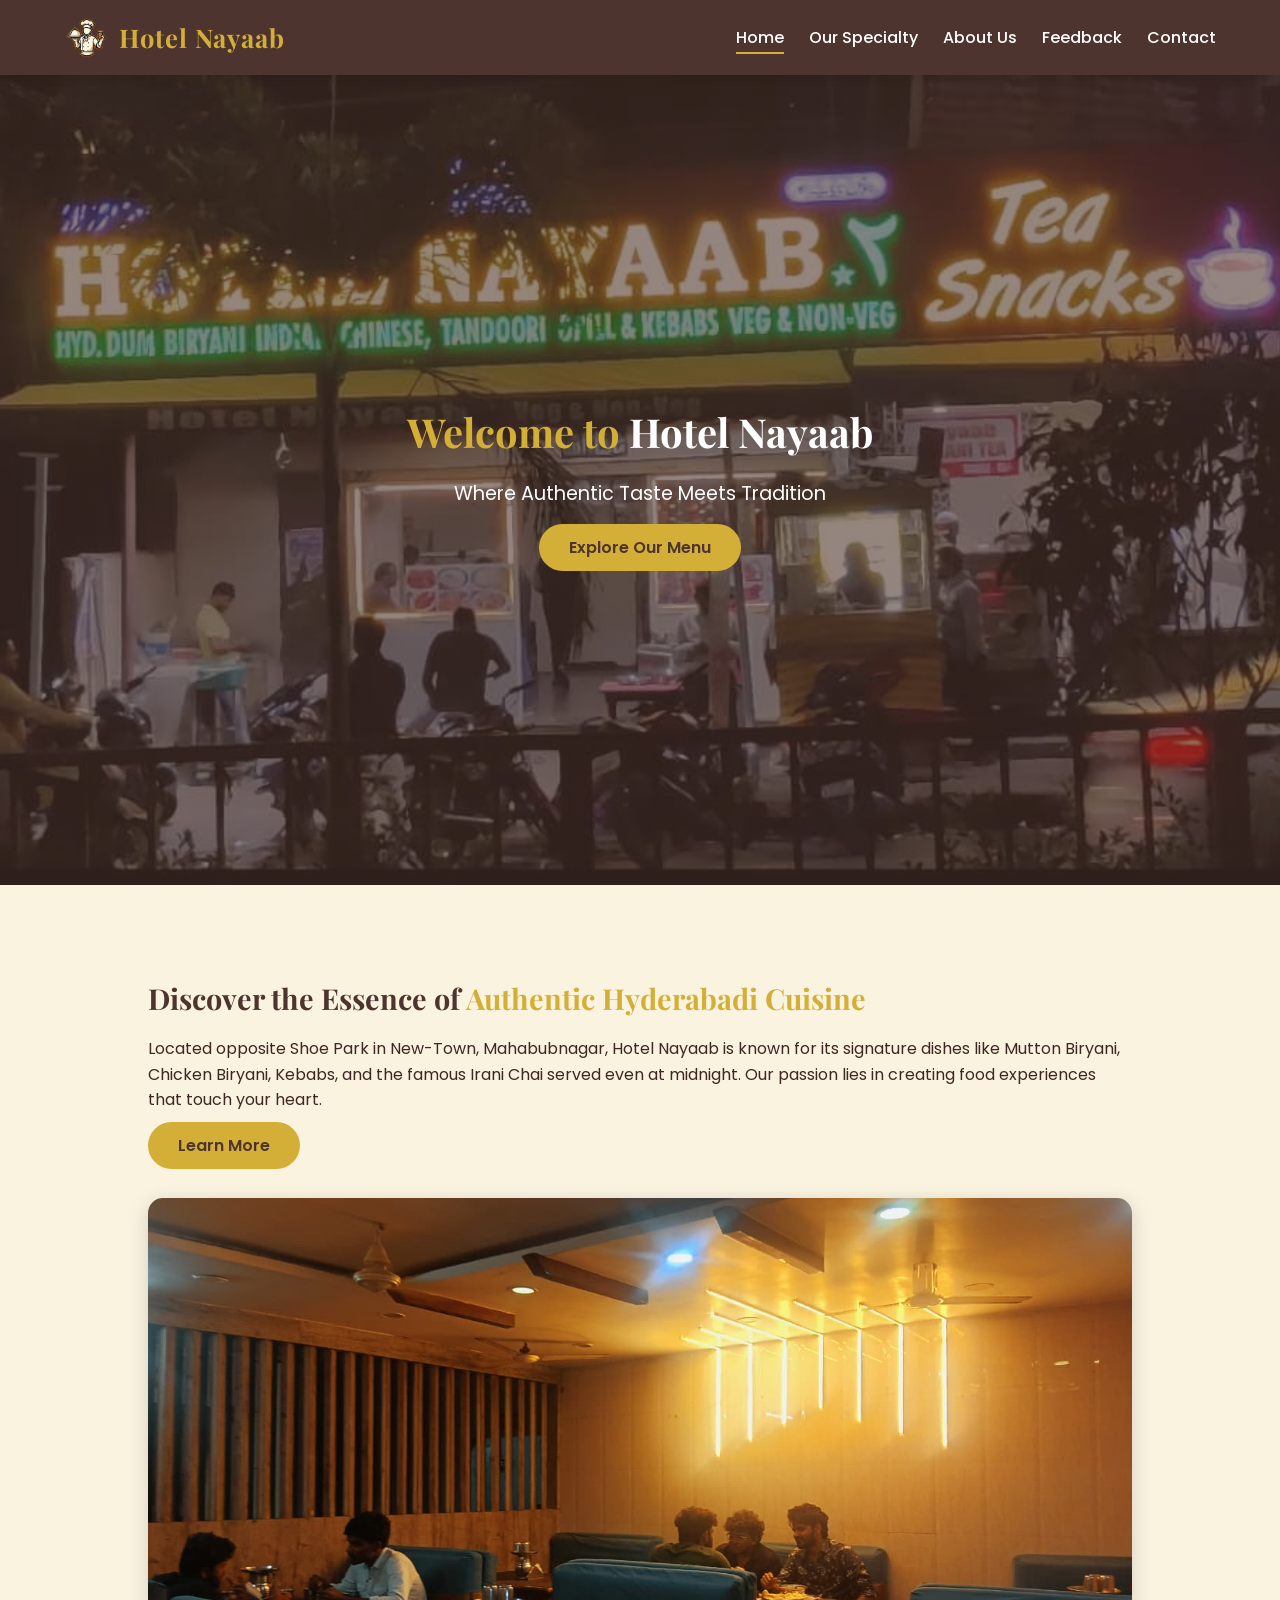
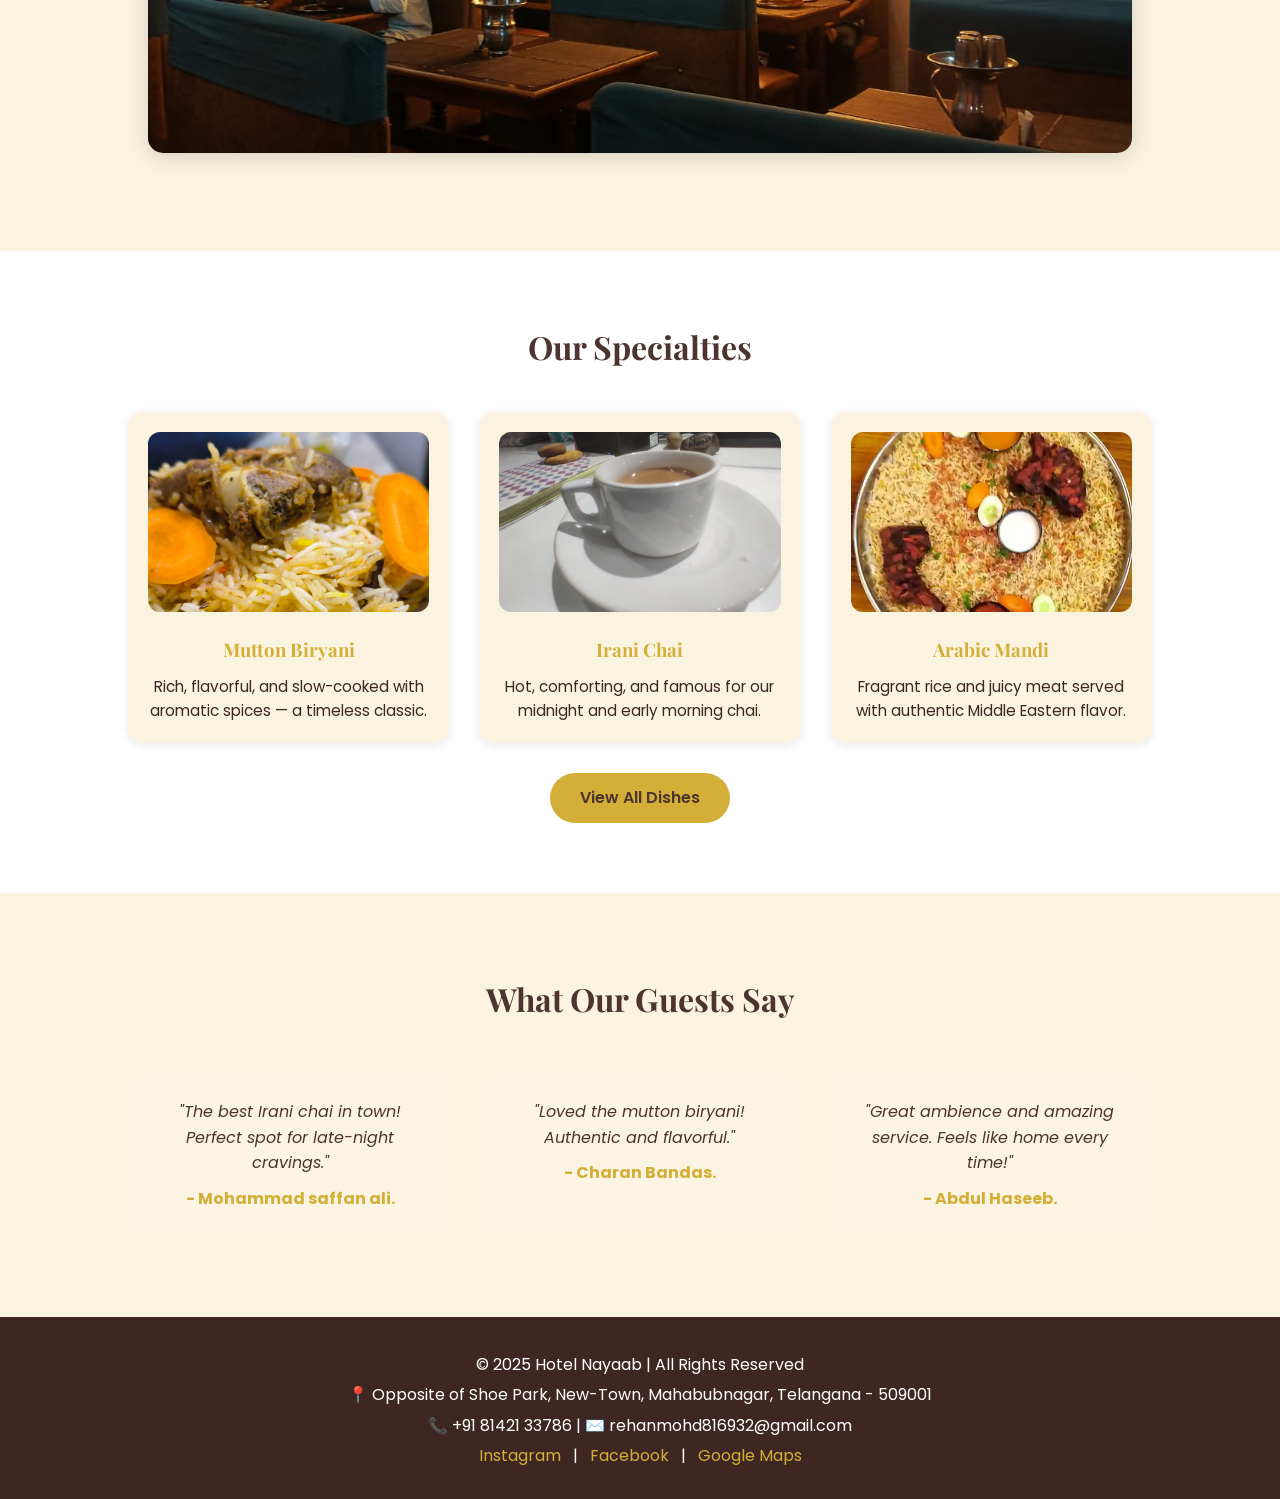
<file: index.html>
<!DOCTYPE html>
<html lang="en">
<head>
    <meta charset="UTF-8">
    <meta name="viewport" content="width=device-width, initial-scale=1.0">
    <title>Hotel Nayaab | Authentic Taste of Hyderabad</title>
    <link rel="stylesheet" href="css/style.css">
    <link rel="icon" href="images/logo.png" type="image/png">
    <link href="https://fonts.googleapis.com/css2?family=Playfair+Display:wght@500;700&family=Poppins:wght@300;400;500&display=swap" rel="stylesheet">
</head>
<body>

    <!-- ===== HEADER ===== -->
    <header>
        <div class="container">
            <div class="logo">
                <img src="images/logo.png" alt="Hotel Nayaab Logo">
                <h1>Hotel Nayaab</h1>
            </div>
            <div class="menu-toggle" onclick="toggleMenu()">
                <div class="bar"></div>
                <div class="bar"></div>
                <div class="bar"></div>
            </div>
            <nav id="navbar">
                <ul>
                    <li><a href="index.html" class="active">Home</a></li>
                    <li><a href="services.html">Our Specialty</a></li>
                    <li><a href="about.html">About Us</a></li>
                    <li><a href="feedback.html">Feedback</a></li>
                    <li><a href="contact.html">Contact</a></li>
                </ul>
            </nav>
        </div>
    </header>

    <!-- ===== HERO SECTION ===== -->
    <section class="hero">
        <div class="hero-content">
            <h2>Welcome to <span>Hotel Nayaab</span></h2>
            <p>Where Authentic Taste Meets Tradition</p>
            <a href="services.html" class="btn">Explore Our Menu</a>
        </div>
    </section>

    <!-- ===== ABOUT PREVIEW ===== -->
    <section class="about-preview">
        <div class="container">
            <div class="about-text">
                <h2>Discover the Essence of <span>Authentic Hyderabadi Cuisine</span></h2>
                <p>Located opposite Shoe Park in New-Town, Mahabubnagar, Hotel Nayaab is known for its signature dishes like Mutton Biryani, Chicken Biryani, Kebabs, and the famous Irani Chai served even at midnight. Our passion lies in creating food experiences that touch your heart.</p>
                <a href="about.html" class="btn">Learn More</a>
            </div>
            <div class="about-img">
                <img src="images/interior.jpg" alt="Hotel Interior">
            </div>
        </div>
    </section>

    <!-- ===== FEATURED DISHES ===== -->
    <section class="dishes">
        <h2>Our Specialties</h2>
        <div class="dish-container">
            <div class="dish-card">
                <img src="images/mutton biryani.jpg" alt="Biryani">
                <h3>Mutton Biryani</h3>
                <p>Rich, flavorful, and slow-cooked with aromatic spices — a timeless classic.</p>
            </div>
            <div class="dish-card">
                <img src="images/irani chai.jpg" alt="Irani Chai">
                <h3>Irani Chai</h3>
                <p>Hot, comforting, and famous for our midnight and early morning chai.</p>
            </div>
            <div class="dish-card">
                <img src="images/chicken fried  mandi.png.jpg" alt="Mandi">
                <h3>Arabic Mandi</h3>
                <p>Fragrant rice and juicy meat served with authentic Middle Eastern flavor.</p>
            </div>
        </div>
        <a href="services.html" class="btn center">View All Dishes</a>
    </section>

    <!-- ===== TESTIMONIALS ===== -->
    <section class="testimonials">
        <h2>What Our Guests Say</h2>
        <div class="testimonial-container">
            <div class="testimonial">
                <p>"The best Irani chai in town! Perfect spot for late-night cravings."</p>
                <h4>- Mohammad saffan ali.</h4>
            </div>
            <div class="testimonial">
                <p>"Loved the mutton biryani! Authentic and flavorful."</p>
                <h4>- Charan Bandas.</h4>
            </div>
            <div class="testimonial">
                <p>"Great ambience and amazing service. Feels like home every time!"</p>
                <h4>- Abdul Haseeb.</h4>
            </div>
        </div>
    </section>

    <!-- ===== FOOTER ===== -->
    <footer>
        <div class="footer-container">
            <p>© 2025 Hotel Nayaab | All Rights Reserved</p>
            <p>📍 Opposite of Shoe Park, New-Town, Mahabubnagar, Telangana - 509001</p>
            <p>📞 +91 81421 33786 | ✉️ rehanmohd816932@gmail.com</p>
            <div class="socials">
                <a href="https://www.instagram.com/mohdburan83?igsh=MWZ5MWkzazZkNGhnNg==">Instagram</a> |
                <a href="https://www.facebook.com/share/1A5KGgwHhB/">Facebook</a> |
                <a href="https://www.google.com/maps/place/Hotel+NAYAAB+2/@16.7488884,78.0029923,17z/data=!4m6!3m5!1s0x3bca28a757b6af35:0xce6cf1088ceffc9e!8m2!3d16.7488884!4d78.0029923!16s%2Fg%2F11dyx9vkx_?entry=ttu&g_ep=EgoyMDI1MTAyOS4yIKXMDSoASAFQAw%3D%3D/">Google Maps</a>
            </div>
        </div>
    </footer>

    <script>
        function toggleMenu() {
            var navbar = document.getElementById("navbar");
            navbar.classList.toggle("active");
        }
    </script>
</body>
</html>
</file>
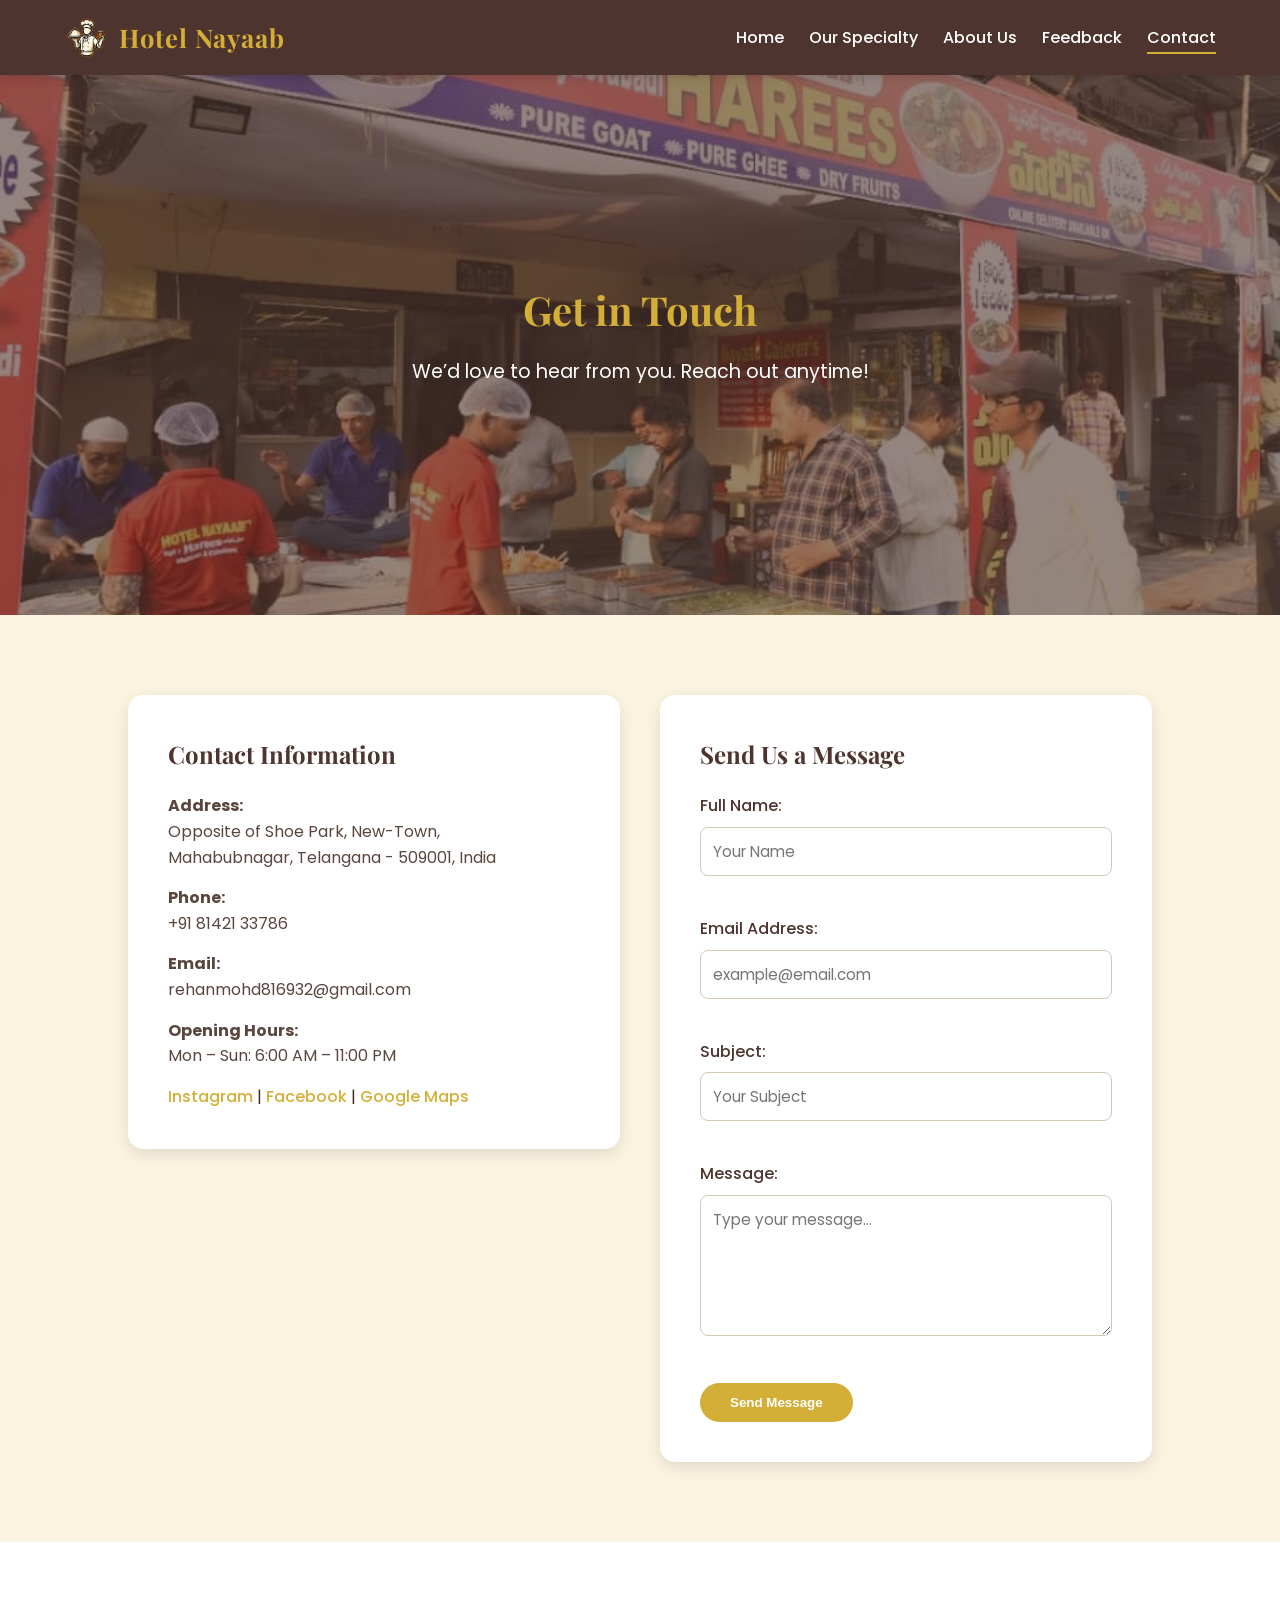
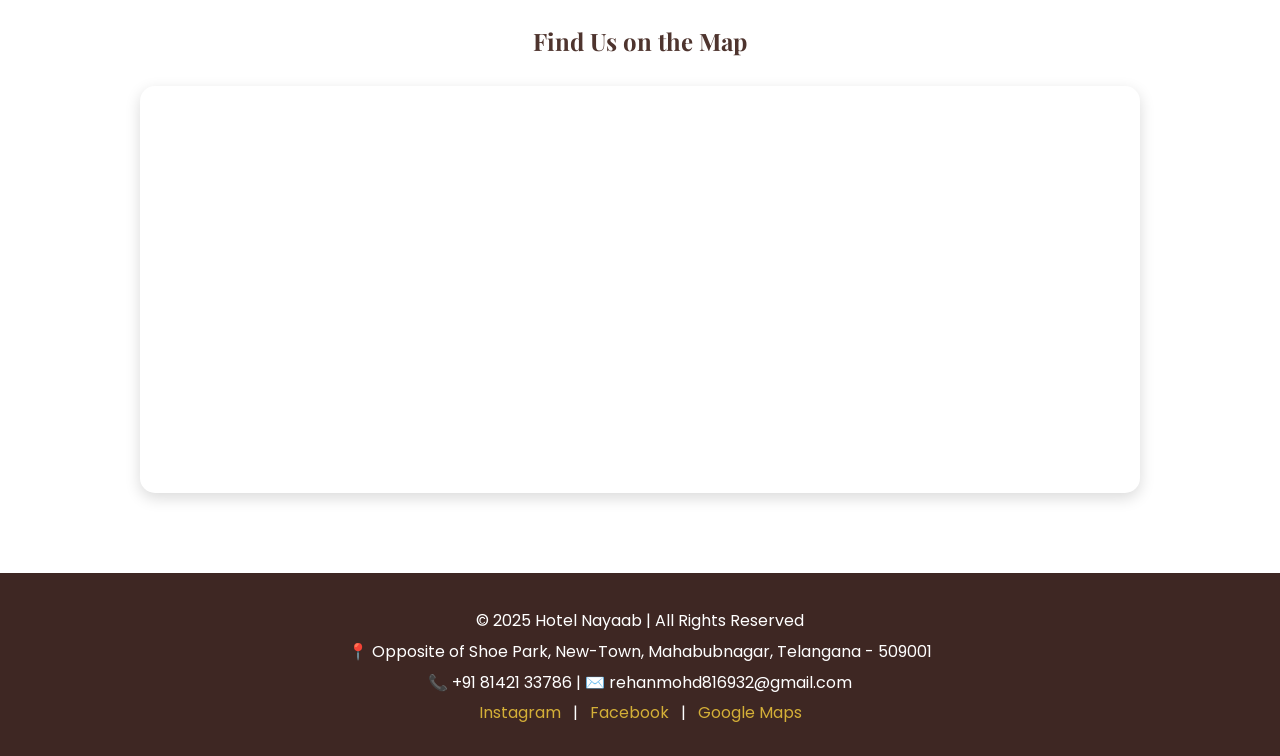
<file: contact.html>
<!DOCTYPE html>
<html lang="en">
<head>
    <meta charset="UTF-8">
    <meta name="viewport" content="width=device-width, initial-scale=1.0">
    <title>Contact Us | Hotel Nayaab</title>
    <link rel="stylesheet" href="css/style.css">
    <link rel="icon" href="images/logo.png" type="image/png">
    <link href="https://fonts.googleapis.com/css2?family=Playfair+Display:wght@500;700&family=Poppins:wght@300;400;500&display=swap" rel="stylesheet">
</head>
<body>

    <!-- ===== HEADER ===== -->
    <header>
        <div class="container">
            <div class="logo">
                <img src="images/logo.png" alt="Hotel Nayaab Logo">
                <h1>Hotel Nayaab</h1>
            </div>
            <div class="menu-toggle" onclick="toggleMenu()">
                <div class="bar"></div>
                <div class="bar"></div>
                <div class="bar"></div>
            </div>
            <nav id="navbar">
                <ul>
                    <li><a href="index.html">Home</a></li>
                    <li><a href="services.html">Our Specialty</a></li>
                    <li><a href="about.html">About Us</a></li>
                    <li><a href="feedback.html">Feedback</a></li>
                    <li><a href="contact.html" class="active">Contact</a></li>
                </ul>
            </nav>
        </div>
    </header>

    <!-- ===== HERO SECTION ===== -->
    <section class="hero contact-hero">
        <div class="hero-content">
            <h2>Get in Touch</h2>
            <p>We’d love to hear from you. Reach out anytime!</p>
        </div>
    </section>

    <!-- ===== CONTACT DETAILS ===== -->
    <section class="contact-details">
        <div class="contact-container">
            <div class="contact-info">
                <h2>Contact Information</h2>
                <p><strong>Address:</strong><br>
                    Opposite of Shoe Park, New-Town,<br>
                    Mahabubnagar, Telangana - 509001, India</p>

                <p><strong>Phone:</strong><br>
                    +91 81421 33786</p>

                <p><strong>Email:</strong><br>
                    rehanmohd816932@gmail.com</p>

                <p><strong>Opening Hours:</strong><br>
                    Mon – Sun: 6:00 AM – 11:00 PM</p>

                <div class="socials">
                    <a href="https://www.instagram.com/mohdburan83?igsh=MWZ5MWkzazZkNGhnNg==">Instagram</a> |
                <a href="https://www.facebook.com/share/1A5KGgwHhB/">Facebook</a> |
                <a href="https://www.google.com/maps/place/Hotel+NAYAAB+2/@16.7488884,78.0029923,17z/data=!4m6!3m5!1s0x3bca28a757b6af35:0xce6cf1088ceffc9e!8m2!3d16.7488884!4d78.0029923!16s%2Fg%2F11dyx9vkx_?entry=ttu&g_ep=EgoyMDI1MTAyOS4yIKXMDSoASAFQAw%3D%3D/">Google Maps</a>
                </div>
            </div>

            <div class="contact-form">
                <h2>Send Us a Message</h2>
                <form action="https://api.web3forms.com/submit" method="POST">
                    <!-- Web3Forms Access Key -->
                    <input type="hidden" name="access_key" value="39cbe137-1be9-4cb9-9f73-52d37f4a91cb">
                    
                    <div class="form-group">
                        <label for="fullname">Full Name:</label>
                        <input type="text" id="fullname" name="fullname" placeholder="Your Name" required>
                    </div>

                    <div class="form-group">
                        <label for="email">Email Address:</label>
                        <input type="email" id="email" name="email" placeholder="example@email.com" required>
                    </div>

                    <div class="form-group">
                        <label for="subject">Subject:</label>
                        <input type="text" id="subject" name="subject" placeholder="Your Subject" required>
                    </div>

                    <div class="form-group">
                        <label for="message">Message:</label>
                        <textarea id="message" name="message" rows="5" placeholder="Type your message..." required></textarea>
                    </div>

                    <button type="submit" class="btn">Send Message</button>
                </form>
            </div>
        </div>
    </section>

    <!-- ===== MAP SECTION ===== -->
    <section class="map-section">
        <h2>Find Us on the Map</h2>
        <div class="map-container">
            <iframe 
                src="https://www.google.com/maps?q=Hotel%20Nayaab,%20Mahabubnagar,%20Telangana&output=embed"
                allowfullscreen=""
                loading="lazy">
            </iframe>
        </div>
    </section>

    <!-- ===== FOOTER ===== -->
    <footer>
        <div class="footer-container">
            <p>© 2025 Hotel Nayaab | All Rights Reserved</p>
            <p>📍 Opposite of Shoe Park, New-Town, Mahabubnagar, Telangana - 509001</p>
            <p>📞 +91 81421 33786 | ✉️ rehanmohd816932@gmail.com</p>
            <div class="socials">
                <a href="https://www.instagram.com/mohdburan83?igsh=MWZ5MWkzazZkNGhnNg==">Instagram</a> |
                <a href="https://www.facebook.com/share/1A5KGgwHhB/">Facebook</a> |
                <a href="https://www.google.com/maps/place/Hotel+NAYAAB+2/@16.7488884,78.0029923,17z/data=!4m6!3m5!1s0x3bca28a757b6af35:0xce6cf1088ceffc9e!8m2!3d16.7488884!4d78.0029923!16s%2Fg%2F11dyx9vkx_?entry=ttu&g_ep=EgoyMDI1MTAyOS4yIKXMDSoASAFQAw%3D%3D/">Google Maps</a>
            </div>
        </div>
    </footer>

    <script>
        function toggleMenu() {
            var navbar = document.getElementById("navbar");
            navbar.classList.toggle("active");
        }
    </script>
</body>
</html>
</file>
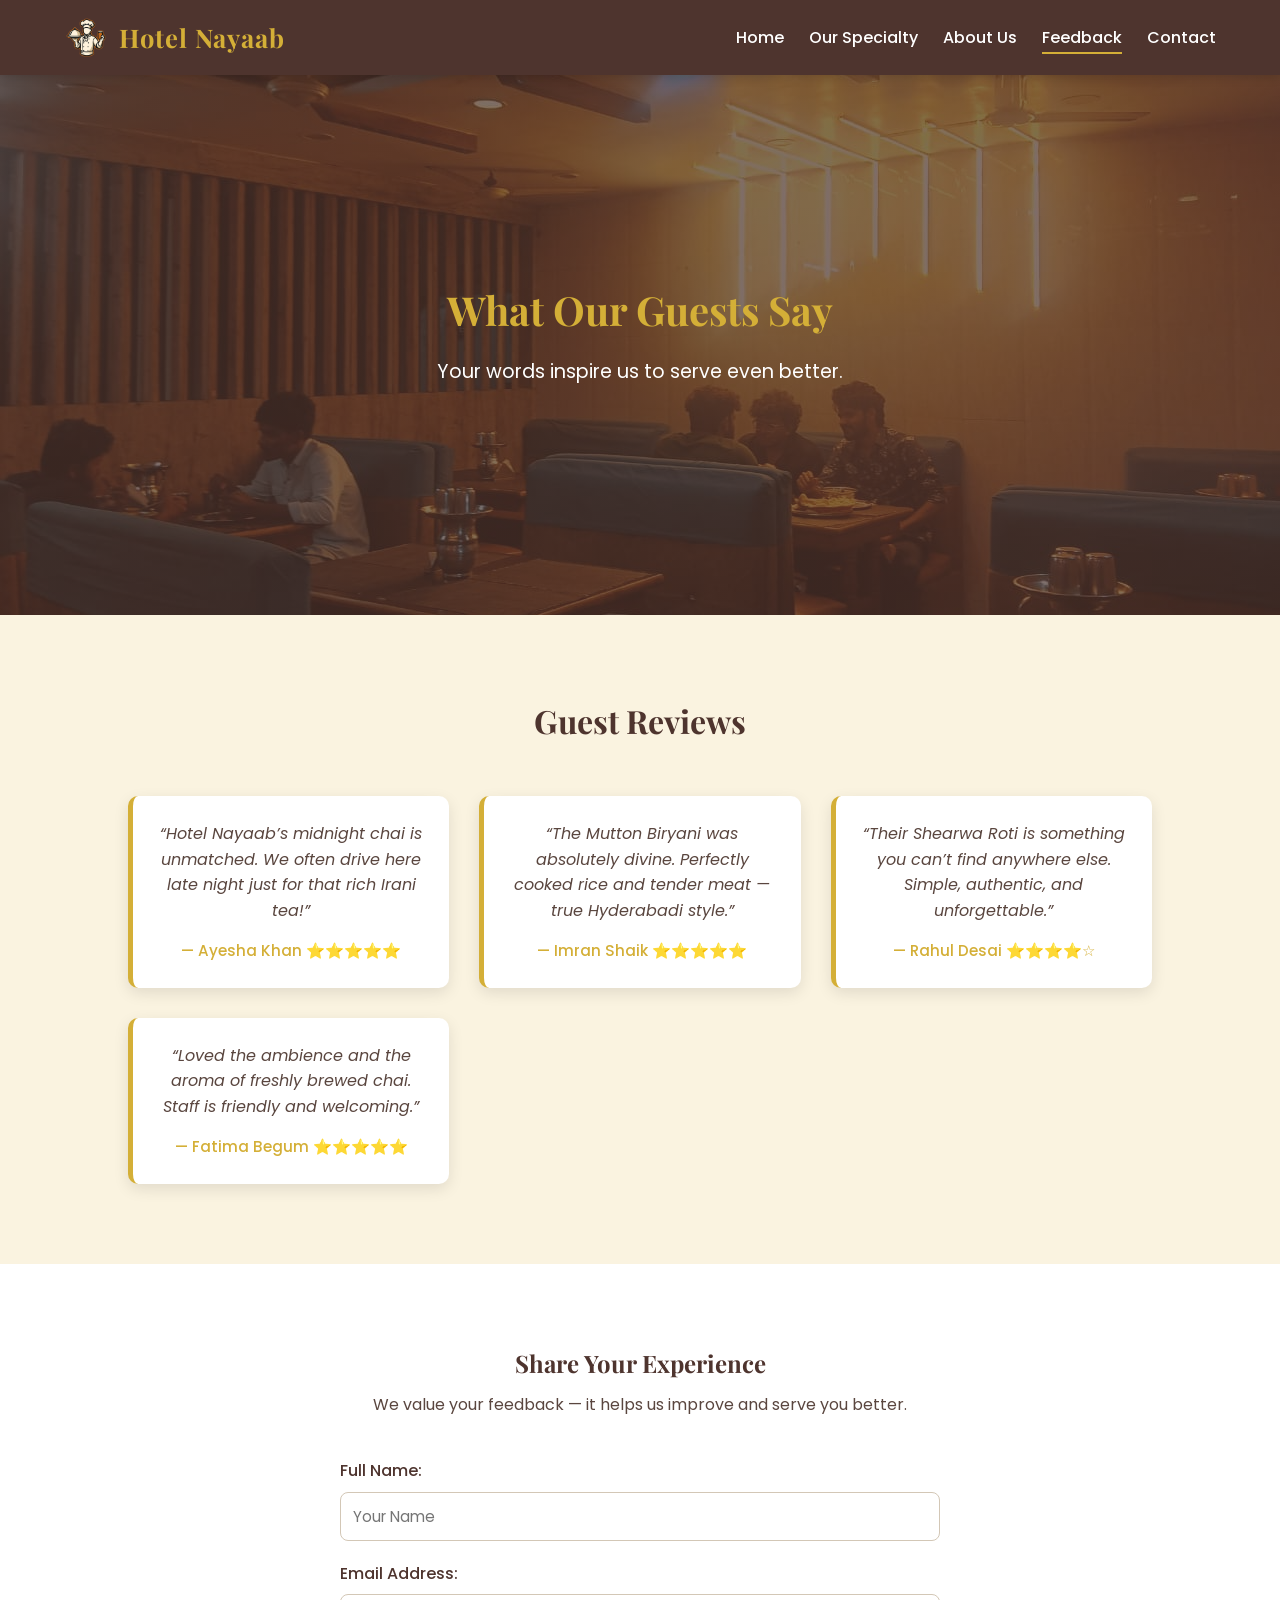
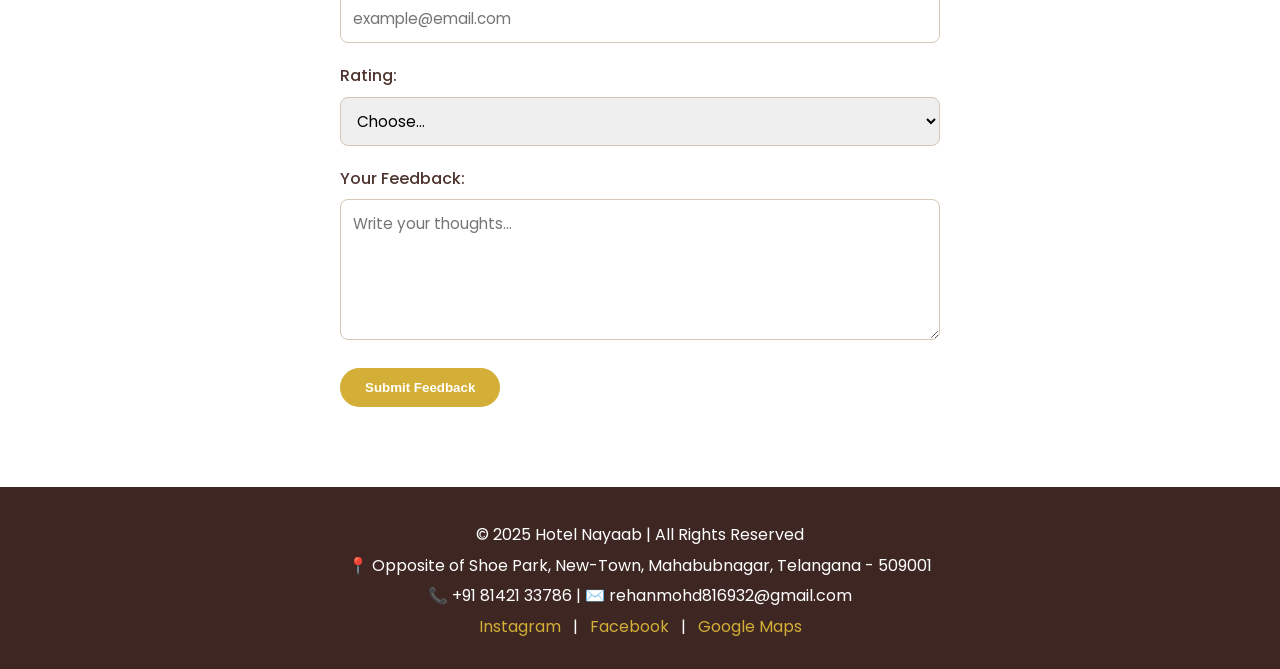
<file: feedback.html>
<!DOCTYPE html>
<html lang="en">
<head>
    <meta charset="UTF-8">
    <meta name="viewport" content="width=device-width, initial-scale=1.0">
    <title>Guest Feedback | Hotel Nayaab</title>
    <link rel="stylesheet" href="css/style.css">
    <link rel="icon" href="images/logo.png" type="image/png">
    <link href="https://fonts.googleapis.com/css2?family=Playfair+Display:wght@500;700&family=Poppins:wght@300;400;500&display=swap" rel="stylesheet">
</head>
<body>

    <!-- ===== HEADER ===== -->
    <header>
        <div class="container">
            <div class="logo">
                <img src="images/logo.png" alt="Hotel Nayaab Logo">
                <h1>Hotel Nayaab</h1>
            </div>
            <div class="menu-toggle" onclick="toggleMenu()">
                <div class="bar"></div>
                <div class="bar"></div>
                <div class="bar"></div>
            </div>
            <nav id="navbar">
                <ul>
                    <li><a href="index.html">Home</a></li>
                    <li><a href="services.html">Our Specialty</a></li>
                    <li><a href="about.html">About Us</a></li>
                    <li><a href="feedback.html" class="active">Feedback</a></li>
                    <li><a href="contact.html">Contact</a></li>
                </ul>
            </nav>
        </div>
    </header>

    <!-- ===== HERO SECTION ===== -->
    <section class="hero feedback-hero">
        <div class="hero-content">
            <h2>What Our Guests Say</h2>
            <p>Your words inspire us to serve even better.</p>
        </div>
    </section>

    <!-- ===== TESTIMONIALS ===== -->
    <section class="testimonials">
        <h2>Guest Reviews</h2>
        <div class="testimonial-grid">
            
            <div class="testimonial-card">
                <p>“Hotel Nayaab’s midnight chai is unmatched. We often drive here late night just for that rich Irani tea!”</p>
                <h4>— Ayesha Khan ⭐⭐⭐⭐⭐</h4>
            </div>

            <div class="testimonial-card">
                <p>“The Mutton Biryani was absolutely divine. Perfectly cooked rice and tender meat — true Hyderabadi style.”</p>
                <h4>— Imran Shaik ⭐⭐⭐⭐⭐</h4>
            </div>

            <div class="testimonial-card">
                <p>“Their Shearwa Roti is something you can’t find anywhere else. Simple, authentic, and unforgettable.”</p>
                <h4>— Rahul Desai ⭐⭐⭐⭐☆</h4>
            </div>

            <div class="testimonial-card">
                <p>“Loved the ambience and the aroma of freshly brewed chai. Staff is friendly and welcoming.”</p>
                <h4>— Fatima Begum ⭐⭐⭐⭐⭐</h4>
            </div>
        </div>
    </section>

    <!-- ===== FEEDBACK FORM ===== -->
    <section class="feedback-form-section">
        <h2>Share Your Experience</h2>
        <p>We value your feedback — it helps us improve and serve you better.</p>

        <form class="feedback-form" action="https://api.web3forms.com/submit" method="POST">
            <!-- Web3Forms Access Key -->
            <input type="hidden" name="access_key" value="39cbe137-1be9-4cb9-9f73-52d37f4a91cb">

            <div class="form-group">
                <label for="name">Full Name:</label>
                <input type="text" id="name" name="name" placeholder="Your Name" required>
            </div>

            <div class="form-group">
                <label for="email">Email Address:</label>
                <input type="email" id="email" name="email" placeholder="example@email.com" required>
            </div>

            <div class="form-group">
                <label for="rating">Rating:</label>
                <select id="rating" name="rating" required>
                    <option value="">Choose...</option>
                    <option>⭐⭐⭐⭐⭐ - Excellent</option>
                    <option>⭐⭐⭐⭐ - Very Good</option>
                    <option>⭐⭐⭐ - Good</option>
                    <option>⭐⭐ - Fair</option>
                    <option>⭐ - Poor</option>
                </select>
            </div>

            <div class="form-group">
                <label for="message">Your Feedback:</label>
                <textarea id="message" name="message" rows="5" placeholder="Write your thoughts..." required></textarea>
            </div>

            <button type="submit" class="btn">Submit Feedback</button>
        </form>
    </section>

    <!-- ===== FOOTER ===== -->
    <footer>
        <div class="footer-container">
            <p>© 2025 Hotel Nayaab | All Rights Reserved</p>
            <p>📍 Opposite of Shoe Park, New-Town, Mahabubnagar, Telangana - 509001</p>
            <p>📞 +91 81421 33786 | ✉️ rehanmohd816932@gmail.com</p>
            <div class="socials">
                <a href="https://www.instagram.com/mohdburan83?igsh=MWZ5MWkzazZkNGhnNg==">Instagram</a> |
                <a href="https://www.facebook.com/share/1A5KGgwHhB/">Facebook</a> |
                <a href="https://www.google.com/maps/place/Hotel+NAYAAB+2/@16.7488884,78.0029923,17z/data=!4m6!3m5!1s0x3bca28a757b6af35:0xce6cf1088ceffc9e!8m2!3d16.7488884!4d78.0029923!16s%2Fg%2F11dyx9vkx_?entry=ttu&g_ep=EgoyMDI1MTAyOS4yIKXMDSoASAFQAw%3D%3D/">Google Maps</a>
            </div>
        </div>
    </footer>

    <script>
        function toggleMenu() {
            var navbar = document.getElementById("navbar");
            navbar.classList.toggle("active");
        }
    </script>
</body>
</html>
</file>
<file: css/style.css>
/* ===========================
   GLOBAL STYLE
=========================== */
@import url('https://fonts.googleapis.com/css2?family=Playfair+Display:wght@500;700&family=Poppins:wght@300;400;500&display=swap');

:root {
  --brown: #4E342E;
  --gold: #D4AF37;
  --beige: #FAF3E0;
  --white: #FFFFFF;
  --text-dark: #3E2723;
}

* {
  margin: 0;
  padding: 0;
  box-sizing: border-box;
}

html {
  scroll-behavior: smooth;
}

body {
  font-family: 'Poppins', sans-serif;
  color: var(--text-dark);
  background-color: var(--white);
  line-height: 1.6;
  overflow-x: hidden;
}

/* ===========================
   HEADER
=========================== */
header {
  background: var(--brown);
  color: var(--white);
  padding: 15px 0;
  position: sticky;
  top: 0;
  z-index: 1000;
  box-shadow: 0 2px 10px rgba(0,0,0,0.15);
}

header .container {
  width: 90%;
  margin: auto;
  display: flex;
  align-items: center;
  justify-content: space-between;
}

.logo {
  display: flex;
  align-items: center;
  gap: 10px;
}

.logo img {
  width: 45px;
  height: 45px;
  border-radius: 50%;
}

.logo h1 {
  font-family: 'Playfair Display', serif;
  font-size: 1.6rem;
  color: var(--gold);
  letter-spacing: 1px;
}

nav ul {
  list-style: none;
  display: flex;
  gap: 25px;
}

nav ul li a {
  color: var(--white);
  text-decoration: none;
  font-weight: 500;
  transition: color 0.3s, border-bottom 0.3s;
  position: relative;
}

nav ul li a::after {
  content: '';
  width: 0%;
  height: 2px;
  position: absolute;
  bottom: -5px;
  left: 0;
  background-color: var(--gold);
  transition: width 0.3s ease;
}

nav ul li a:hover::after, nav ul li a.active::after {
  width: 100%;
}

.menu-toggle {
  display: none;
  flex-direction: column;
  cursor: pointer;
}

.menu-toggle .bar {
  width: 25px;
  height: 3px;
  background-color: var(--white);
  margin: 4px 0;
  border-radius: 2px;
}

/* ===========================
   HERO SECTION
=========================== */
.hero {
  background: linear-gradient(rgba(78,52,46,0.6), rgba(78,52,46,0.6)), 
              url('../images/night.jpg') no-repeat center center/cover;
  color: var(--white);
  height: 90vh;
  display: flex;
  align-items: center;
  justify-content: center;
  text-align: center;
  position: relative;
}

.hero-content {
  max-width: 700px;
  animation: fadeIn 2s ease;
}

.hero-content h2 {
  font-size: 2.5rem;
  font-family: 'Playfair Display', serif;
  color: var(--gold);
  margin-bottom: 15px;
}

.hero-content span {
  color: var(--white);
}

.hero-content p {
  font-size: 1.2rem;
  margin-bottom: 25px;
}

.btn {
  background: var(--gold);
  color: var(--brown);
  padding: 12px 30px;
  border-radius: 50px;
  text-decoration: none;
  font-weight: 600;
  transition: background 0.3s, transform 0.3s;
}

.btn:hover {
  background: var(--brown);
  color: var(--gold);
  transform: scale(1.05);
}

.btn.center {
  display: block;
  width: fit-content;
  margin: 30px auto 0;
}

/* ===========================
   ABOUT PREVIEW
=========================== */
.about-preview {
  display: flex;
  flex-wrap: wrap;
  align-items: center;
  padding: 70px 10%;
  background-color: var(--beige);
}

.about-text {
  flex: 1;
  min-width: 300px;
  padding: 20px;
}

.about-text h2 {
  font-family: 'Playfair Display', serif;
  color: var(--brown);
  font-size: 1.8rem;
  margin-bottom: 15px;
}

.about-text span {
  color: var(--gold);
}

.about-text p {
  font-size: 1rem;
  margin-bottom: 20px;
}

.about-img {
  flex: 1;
  min-width: 300px;
  padding: 20px;
}

.about-img img {
  width: 100%;
  border-radius: 15px;
  box-shadow: 0 4px 20px rgba(0,0,0,0.15);
  transition: transform 0.5s;
}

.about-img img:hover {
  transform: scale(1.03);
}

/* ===========================
   DISHES
=========================== */
.dishes {
  padding: 70px 10%;
  text-align: center;
  background-color: var(--white);
}

.dishes h2 {
  font-family: 'Playfair Display', serif;
  color: var(--brown);
  font-size: 2rem;
  margin-bottom: 40px;
}

.dish-container {
  display: grid;
  grid-template-columns: repeat(auto-fit, minmax(260px, 1fr));
  gap: 30px;
}

.dish-card {
  background: var(--beige);
  border-radius: 15px;
  padding: 20px;
  transition: transform 0.4s, box-shadow 0.4s;
  box-shadow: 0 2px 10px rgba(0,0,0,0.1);
}

.dish-card:hover {
  transform: translateY(-8px);
  box-shadow: 0 8px 20px rgba(0,0,0,0.15);
}

.dish-card img {
  width: 100%;
  border-radius: 12px;
  height: 180px;
  object-fit: cover;
  margin-bottom: 15px;
}

.dish-card h3 {
  color: var(--gold);
  font-family: 'Playfair Display', serif;
  margin-bottom: 10px;
}

.dish-card p {
  font-size: 0.95rem;
}

/* ===========================
   TESTIMONIALS
=========================== */
.testimonials {
  background: var(--brown);
  color: var(--white);
  padding: 80px 10%;
  text-align: center;
}

.testimonials h2 {
  font-family: 'Playfair Display', serif;
  color: var(--gold);
  font-size: 2rem;
  margin-bottom: 40px;
}

.testimonial-container {
  display: grid;
  grid-template-columns: repeat(auto-fit, minmax(250px, 1fr));
  gap: 25px;
}

.testimonial {
  background: rgba(255,255,255,0.1);
  border-radius: 12px;
  padding: 25px;
  transition: transform 0.3s;
}

.testimonial:hover {
  transform: scale(1.05);
}

.testimonial p {
  font-style: italic;
  margin-bottom: 10px;
  color: #4E342E;
}

.testimonial h4 {
  color: var(--gold);
}

/* ===========================
   FOOTER
=========================== */
footer {
  background-color: #3E2723;
  color: var(--white);
  padding: 30px 10%;
  text-align: center;
}

footer p {
  margin: 5px 0;
}

footer .socials a {
  color: var(--gold);
  text-decoration: none;
  margin: 0 8px;
  transition: color 0.3s;
}

footer .socials a:hover {
  color: var(--white);
}

/* ===========================
   ANIMATIONS
=========================== */
@keyframes fadeIn {
  from {
    opacity: 0;
    transform: translateY(25px);
  }
  to {
    opacity: 1;
    transform: translateY(0);
  }
}

/* ===========================
   RESPONSIVE DESIGN
=========================== */
@media (max-width: 900px) {
  header .container {
    flex-direction: row;
    justify-content: space-between;
    flex-wrap: wrap;
  }

  .menu-toggle {
    display: flex;
  }

  nav {
    display: none;
    width: 100%;
    margin-top: 15px;
  }

  nav.active {
    display: block;
  }

  nav ul {
    flex-direction: column;
    align-items: center;
    width: 100%;
    background: var(--brown);
    padding: 10px 0;
  }
  
  nav ul li {
    margin: 10px 0;
  }

  .hero-content h2 {
    font-size: 2rem;
  }

  .about-preview {
    flex-direction: column;
  }

  .dish-container {
    grid-template-columns: 1fr 1fr;
  }
}

@media (max-width: 600px) {
  .dish-container {
    grid-template-columns: 1fr;
  }

  .hero {
    height: 75vh;
  }

  .hero-content h2 {
    font-size: 1.6rem;
  }

  .hero-content p {
    font-size: 1rem;
  }

  .btn {
    padding: 10px 25px;
  }
}
/* ===========================
   ABOUT PAGE
=========================== */

.about-hero {
  background: linear-gradient(rgba(78,52,46,0.7), rgba(78,52,46,0.7)),
              url('../images/interior.jpg') no-repeat center center/cover;
  height: 60vh;
}

.about-detail {
  padding: 80px 10%;
  display: flex;
  flex-wrap: wrap;
  align-items: center;
  background: var(--beige);
}

.about-detail .container {
  display: flex;
  flex-wrap: wrap;
  gap: 40px;
}

.about-left {
  flex: 1;
  min-width: 300px;
}

.about-left img {
  width: 100%;
  border-radius: 15px;
  box-shadow: 0 4px 20px rgba(0,0,0,0.15);
}

.about-right {
  flex: 1;
  min-width: 300px;
}

.about-right h2 {
  font-family: 'Playfair Display', serif;
  color: var(--brown);
  margin-bottom: 15px;
}

.about-right span {
  color: var(--gold);
}

.about-right p {
  margin-bottom: 15px;
  font-size: 1rem;
}

/* ===========================
   OUR VALUES SECTION
=========================== */
.our-values {
  padding: 70px 10%;
  text-align: center;
  background: var(--white);
}

.our-values h2 {
  font-family: 'Playfair Display', serif;
  color: var(--brown);
  font-size: 2rem;
  margin-bottom: 50px;
}

.values-container {
  display: grid;
  grid-template-columns: repeat(auto-fit, minmax(260px, 1fr));
  gap: 25px;
}

.value-card {
  background: var(--beige);
  padding: 30px 20px;
  border-radius: 12px;
  transition: transform 0.4s, box-shadow 0.4s;
  box-shadow: 0 4px 10px rgba(0,0,0,0.1);
}

.value-card:hover {
  transform: translateY(-10px);
  box-shadow: 0 8px 20px rgba(0,0,0,0.2);
}

.value-card h3 {
  color: var(--gold);
  font-family: 'Playfair Display', serif;
  margin-bottom: 10px;
}

.value-card p {
  font-size: 0.95rem;
}

/* ===========================
   VISION SECTION
=========================== */
.vision {
  background: var(--brown);
  color: var(--white);
  padding: 80px 10%;
  text-align: center;
}

.vision h2 {
  color: var(--gold);
  font-family: 'Playfair Display', serif;
  margin-bottom: 15px;
}

.vision p {
  max-width: 700px;
  margin: auto;
  font-size: 1.1rem;
  line-height: 1.8;
}

/* Responsive adjustments */
@media (max-width: 900px) {
  .about-detail {
    flex-direction: column;
    text-align: center;
  }

  .about-right, .about-left {
    padding: 0;
  }
}
/* ===========================
   SERVICES PAGE
=========================== */

.services-hero {
  background: linear-gradient(rgba(78,52,46,0.6), rgba(78,52,46,0.6)),
              url('../images/mutton\ biryani.jpg') no-repeat center center/cover;
  height: 60vh;
}

.menu-section {
  padding: 80px 10%;
  background: var(--beige);
  text-align: center;
}

.menu-section h2 {
  font-family: 'Playfair Display', serif;
  color: var(--brown);
  font-size: 2rem;
  margin-bottom: 15px;
}

.menu-section .subtitle {
  color: #5a463f;
  max-width: 700px;
  margin: 0 auto 40px;
  font-size: 1rem;
}

.menu-grid {
  display: grid;
  grid-template-columns: repeat(auto-fit, minmax(250px, 1fr));
  gap: 30px;
}

.menu-card {
  background: var(--white);
  border-radius: 15px;
  overflow: hidden;
  box-shadow: 0 4px 15px rgba(0,0,0,0.1);
  transition: transform 0.4s, box-shadow 0.4s;
}

.menu-card:hover {
  transform: translateY(-10px);
  box-shadow: 0 8px 25px rgba(0,0,0,0.15);
}

.menu-card img {
  width: 100%;
  height: 180px;
  object-fit: cover;
  transition: transform 0.5s ease;
}

.menu-card:hover img {
  transform: scale(1.08);
}

.menu-card h3 {
  color: var(--gold);
  font-family: 'Playfair Display', serif;
  margin: 15px 0 10px;
}

.menu-card p {
  padding: 0 15px 20px;
  font-size: 0.95rem;
  color: var(--text-dark);
}

/* ===========================
   HIGHLIGHT SECTION
=========================== */
.highlight {
  background: var(--brown);
  color: var(--white);
  text-align: center;
  padding: 100px 10%;
  background-image: linear-gradient(rgba(78,52,46,0.9), rgba(78,52,46,0.9)), 
                    url('../images/chai.jpg');
  background-size: cover;
  background-position: center;
}

.highlight-content {
  max-width: 800px;
  margin: auto;
  animation: fadeIn 1.5s ease;
}

.highlight-content h2 {
  font-family: 'Playfair Display', serif;
  color: var(--gold);
  font-size: 2rem;
  margin-bottom: 20px;
}

.highlight-content span {
  color: var(--white);
}

.highlight-content p {
  font-size: 1rem;
  line-height: 1.8;
}

/* Responsive */
@media (max-width: 800px) {
  .menu-grid {
    grid-template-columns: 1fr 1fr;
  }

  .highlight-content h2 {
    font-size: 1.6rem;
  }

  .highlight-content p {
    font-size: 0.95rem;
  }
}

@media (max-width: 600px) {
  .menu-grid {
    grid-template-columns: 1fr;
  }

  .highlight {
    padding: 70px 5%;
  }
}
/* ===========================
   FEEDBACK PAGE
=========================== */

.feedback-hero {
  background: linear-gradient(rgba(78,52,46,0.7), rgba(78,52,46,0.7)),
              url('../images/interior.jpg') no-repeat center/cover;
  height: 60vh;
}

.testimonials {
  padding: 80px 10%;
  background: var(--beige);
  text-align: center;
}

.testimonials h2 {
  font-family: 'Playfair Display', serif;
  color: var(--brown);
  font-size: 2rem;
  margin-bottom: 50px;
}

.testimonial-grid {
  display: grid;
  grid-template-columns: repeat(auto-fit, minmax(250px, 1fr));
  gap: 30px;
}

.testimonial-card {
  background: var(--white);
  border-left: 5px solid var(--gold);
  border-radius: 10px;
  padding: 25px 20px;
  box-shadow: 0 5px 15px rgba(0,0,0,0.1);
  transition: transform 0.3s, box-shadow 0.3s;
}

.testimonial-card:hover {
  transform: translateY(-8px);
  box-shadow: 0 8px 25px rgba(0,0,0,0.15);
}

.testimonial-card p {
  color: #5a463f;
  font-style: italic;
  margin-bottom: 15px;
}

.testimonial-card h4 {
  color: var(--gold);
  font-size: 0.95rem;
  font-weight: 500;
}

/* ===========================
   FEEDBACK FORM
=========================== */
.feedback-form-section {
  padding: 80px 10%;
  text-align: center;
  background: var(--white);
}

.feedback-form-section h2 {
  color: var(--brown);
  font-family: 'Playfair Display', serif;
  margin-bottom: 10px;
}

.feedback-form-section p {
  color: #5a463f;
  margin-bottom: 40px;
}

.feedback-form {
  max-width: 600px;
  margin: auto;
  text-align: left;
}

.form-group {
  margin-bottom: 20px;
}

.feedback-form label {
  display: block;
  font-weight: 500;
  color: var(--brown);
  margin-bottom: 8px;
}

.feedback-form input,
.feedback-form select,
.feedback-form textarea {
  width: 100%;
  padding: 12px;
  border: 1px solid #d3c7b6;
  border-radius: 8px;
  font-family: 'Poppins', sans-serif;
  font-size: 0.95rem;
  transition: all 0.3s ease;
}

.feedback-form input:focus,
.feedback-form select:focus,
.feedback-form textarea:focus {
  border-color: var(--gold);
  outline: none;
  box-shadow: 0 0 5px rgba(212,175,55,0.5);
}

.feedback-form .btn {
  background: var(--gold);
  color: var(--white);
  border: none;
  padding: 12px 25px;
  border-radius: 30px;
  font-weight: 600;
  cursor: pointer;
  transition: all 0.4s ease;
}

.feedback-form .btn:hover {
  background: var(--brown);
  color: var(--gold);
  transform: translateY(-2px);
}

/* RESPONSIVE */
@media (max-width: 700px) {
  .feedback-form-section {
    padding: 60px 5%;
  }
  .testimonial-grid {
    grid-template-columns: 1fr;
  }
}
/* ===========================
   CONTACT PAGE
=========================== */

.contact-hero {
  background: linear-gradient(rgba(78,52,46,0.6), rgba(78,52,46,0.6)),
              url('../images/Nayaab\ EID.jpg') no-repeat center/cover;
  height: 60vh;
}

.contact-details {
  background: var(--beige);
  padding: 80px 10%;
}

.contact-container {
  display: flex;
  flex-wrap: wrap;
  gap: 40px;
  justify-content: space-between;
  align-items: flex-start;
}

.contact-info,
.contact-form {
  flex: 1 1 45%;
  background: var(--white);
  border-radius: 15px;
  padding: 40px;
  box-shadow: 0 5px 15px rgba(0,0,0,0.1);
  transition: all 0.3s ease;
}

.contact-info:hover,
.contact-form:hover {
  transform: translateY(-5px);
  box-shadow: 0 10px 25px rgba(0,0,0,0.15);
}

.contact-info h2,
.contact-form h2 {
  font-family: 'Playfair Display', serif;
  color: var(--brown);
  margin-bottom: 20px;
}

.contact-info p {
  margin-bottom: 15px;
  color: #5a463f;
  line-height: 1.6;
}

.contact-info .socials a {
  color: var(--gold);
  text-decoration: none;
  font-weight: 500;
  transition: color 0.3s;
}

.contact-info .socials a:hover {
  color: var(--brown);
}

/* Form Styles */
.contact-form label {
  display: block;
  font-weight: 500;
  color: var(--brown);
  margin-bottom: 8px;
}

.contact-form input,
.contact-form textarea {
  width: 100%;
  padding: 12px;
  border: 1px solid #d3c7b6;
  border-radius: 8px;
  font-family: 'Poppins', sans-serif;
  font-size: 0.95rem;
  transition: all 0.3s ease;
  margin-bottom: 20px;
}

.contact-form input:focus,
.contact-form textarea:focus {
  border-color: var(--gold);
  outline: none;
  box-shadow: 0 0 5px rgba(212,175,55,0.5);
}

.contact-form .btn {
  background: var(--gold);
  color: var(--white);
  border: none;
  padding: 12px 30px;
  border-radius: 30px;
  font-weight: 600;
  cursor: pointer;
  transition: all 0.4s ease;
}

.contact-form .btn:hover {
  background: var(--brown);
  color: var(--gold);
  transform: translateY(-2px);
}

/* MAP SECTION */
.map-section {
  text-align: center;
  padding: 80px 10%;
  background: var(--white);
}

.map-section h2 {
  color: var(--brown);
  font-family: 'Playfair Display', serif;
  margin-bottom: 25px;
}

.map-container {
  max-width: 1000px;
  margin: auto;
  border-radius: 15px;
  overflow: hidden;
  box-shadow: 0 5px 15px rgba(0,0,0,0.15);
}

.map-container iframe {
  width: 100%;
  height: 400px;
  border: none;
}

/* Responsive */
@media (max-width: 900px) {
  .contact-container {
    flex-direction: column;
  }

  .contact-info, .contact-form {
    flex: 1 1 100%;
  }

  .map-container iframe {
    height: 300px;
  }
}
</file>
